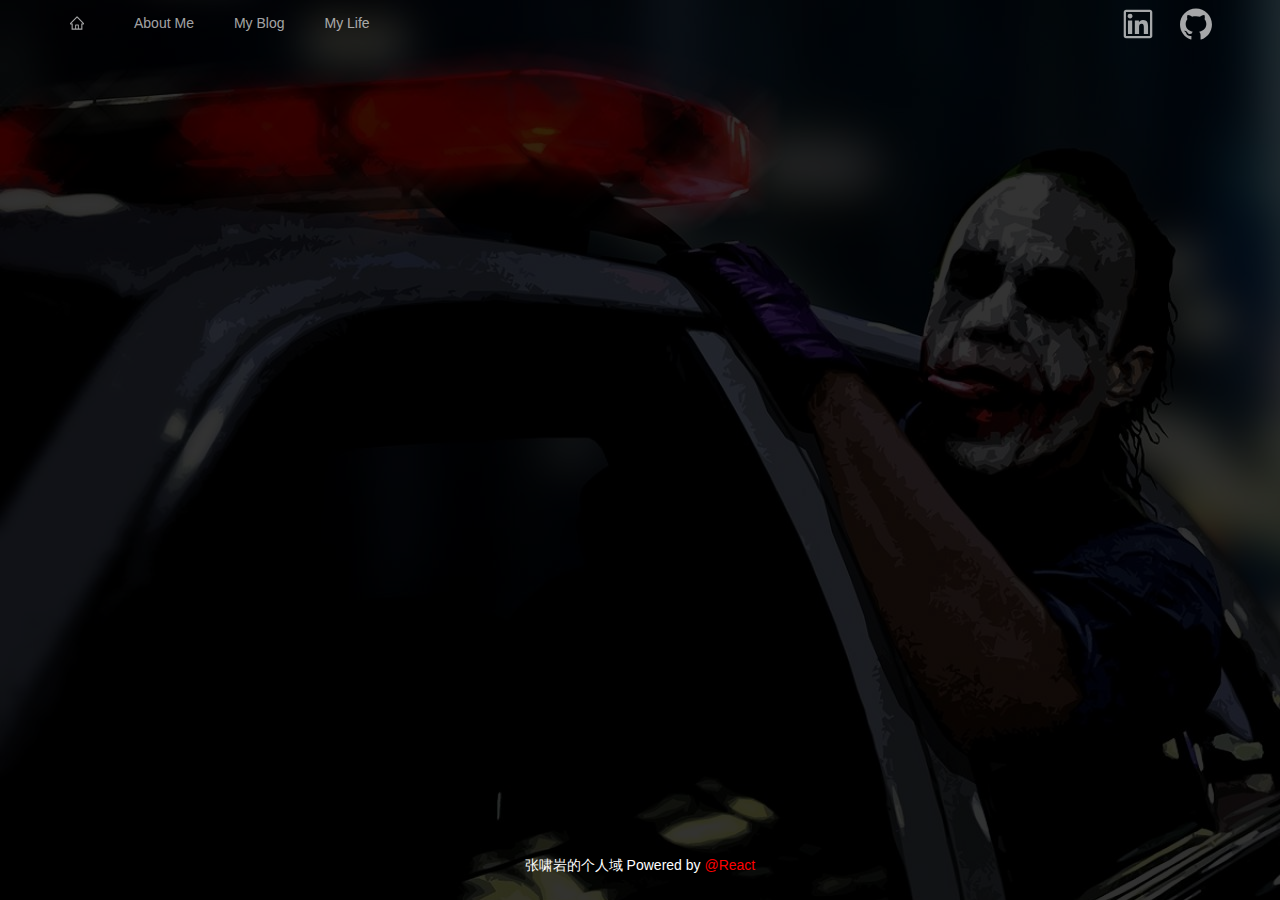
<file: index.html>
<!doctype html><html lang="en" style="width:100%;height:100%"><head><meta charset="utf-8"/><link rel="shortcut icon" href="/favicon.ico"/><meta name="viewport" content="width=device-width,initial-scale=1,user-scale=yes"/><meta name="theme-color" content="#000000"/><link rel="manifest" href="/manifest.json"/><title>张Joker</title><link href="/static/css/2.f7e31b7c.chunk.css" rel="stylesheet"><link href="/static/css/main.3c0749b3.chunk.css" rel="stylesheet"></head><body><div id="root" style="height:100%;width:100%"></div><script>!function(l){function e(e){for(var r,t,n=e[0],o=e[1],u=e[2],f=0,i=[];f<n.length;f++)t=n[f],p[t]&&i.push(p[t][0]),p[t]=0;for(r in o)Object.prototype.hasOwnProperty.call(o,r)&&(l[r]=o[r]);for(s&&s(e);i.length;)i.shift()();return c.push.apply(c,u||[]),a()}function a(){for(var e,r=0;r<c.length;r++){for(var t=c[r],n=!0,o=1;o<t.length;o++){var u=t[o];0!==p[u]&&(n=!1)}n&&(c.splice(r--,1),e=f(f.s=t[0]))}return e}var t={},p={1:0},c=[];function f(e){if(t[e])return t[e].exports;var r=t[e]={i:e,l:!1,exports:{}};return l[e].call(r.exports,r,r.exports,f),r.l=!0,r.exports}f.m=l,f.c=t,f.d=function(e,r,t){f.o(e,r)||Object.defineProperty(e,r,{enumerable:!0,get:t})},f.r=function(e){"undefined"!=typeof Symbol&&Symbol.toStringTag&&Object.defineProperty(e,Symbol.toStringTag,{value:"Module"}),Object.defineProperty(e,"__esModule",{value:!0})},f.t=function(r,e){if(1&e&&(r=f(r)),8&e)return r;if(4&e&&"object"==typeof r&&r&&r.__esModule)return r;var t=Object.create(null);if(f.r(t),Object.defineProperty(t,"default",{enumerable:!0,value:r}),2&e&&"string"!=typeof r)for(var n in r)f.d(t,n,function(e){return r[e]}.bind(null,n));return t},f.n=function(e){var r=e&&e.__esModule?function(){return e.default}:function(){return e};return f.d(r,"a",r),r},f.o=function(e,r){return Object.prototype.hasOwnProperty.call(e,r)},f.p="/";var r=window.webpackJsonp=window.webpackJsonp||[],n=r.push.bind(r);r.push=e,r=r.slice();for(var o=0;o<r.length;o++)e(r[o]);var s=n;a()}([])</script><script src="/static/js/2.d1d87674.chunk.js"></script><script src="/static/js/main.69452d78.chunk.js"></script></body></html>
</file>
